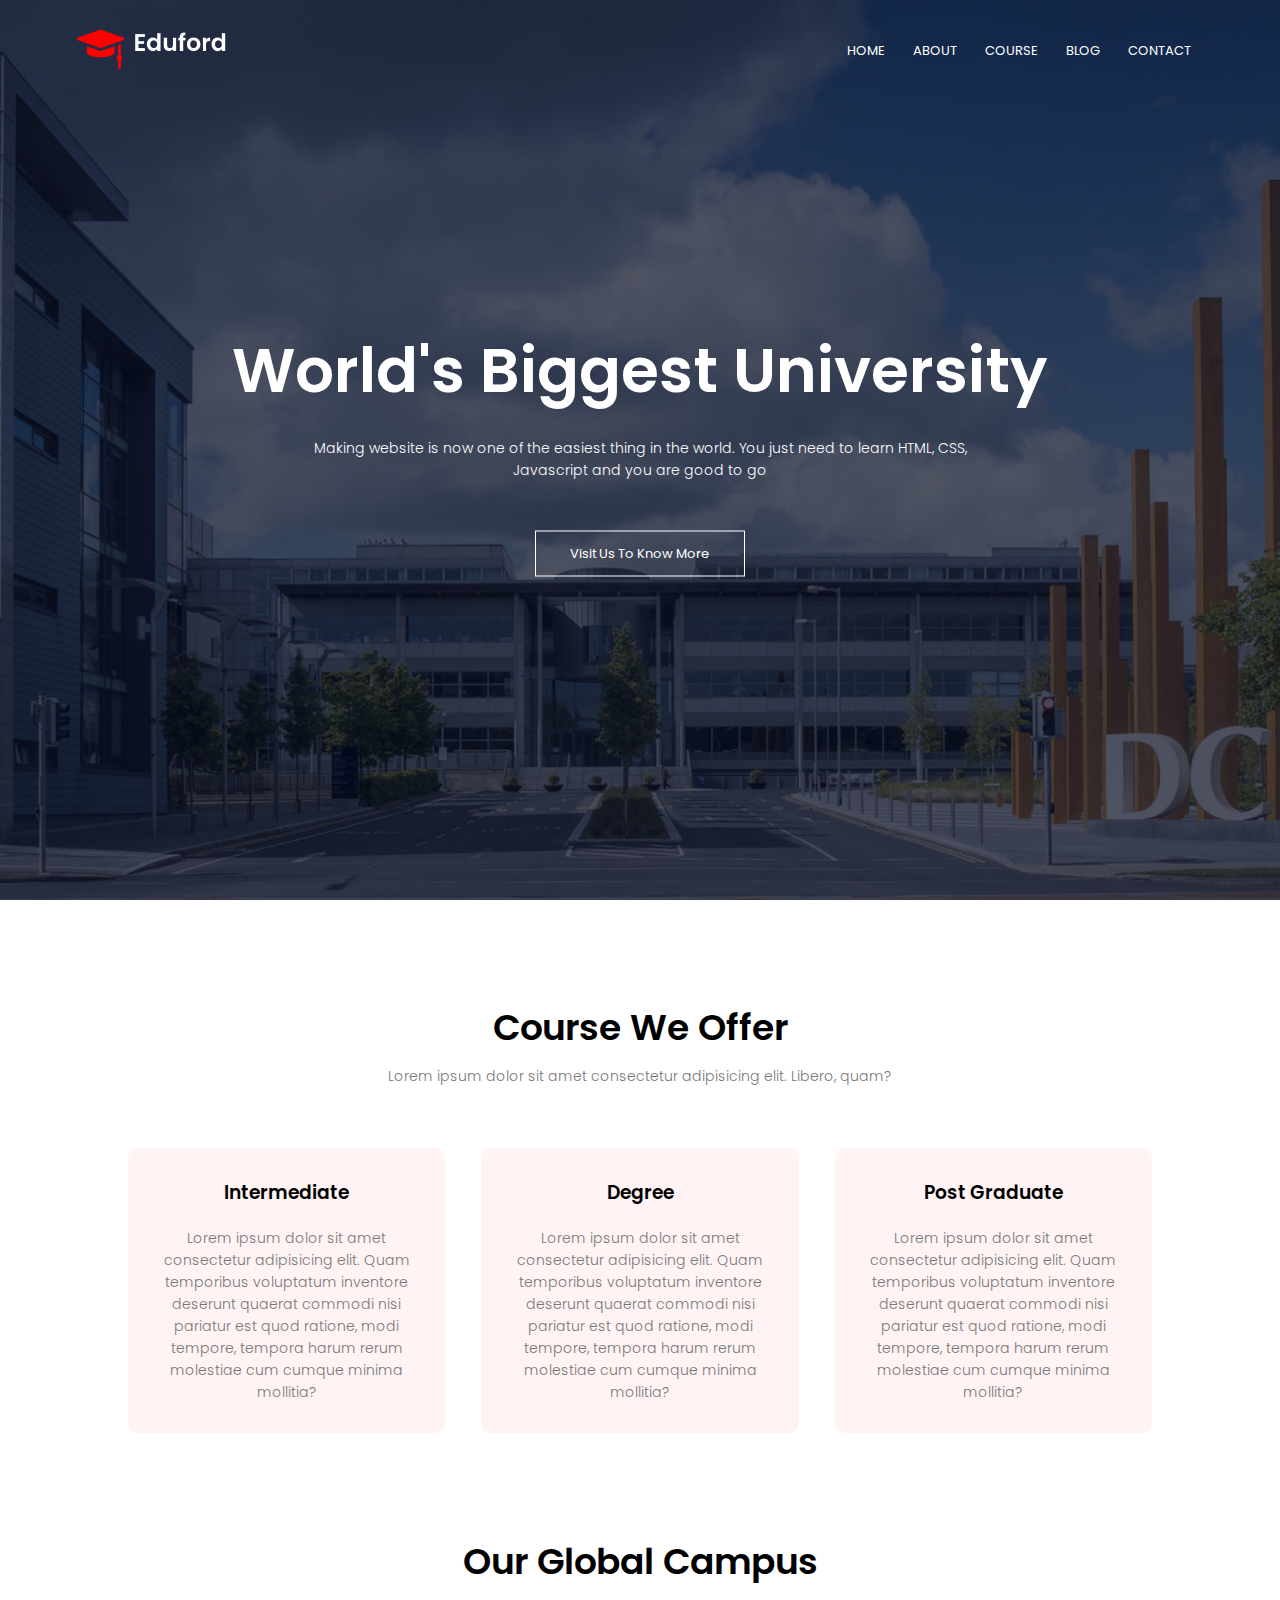
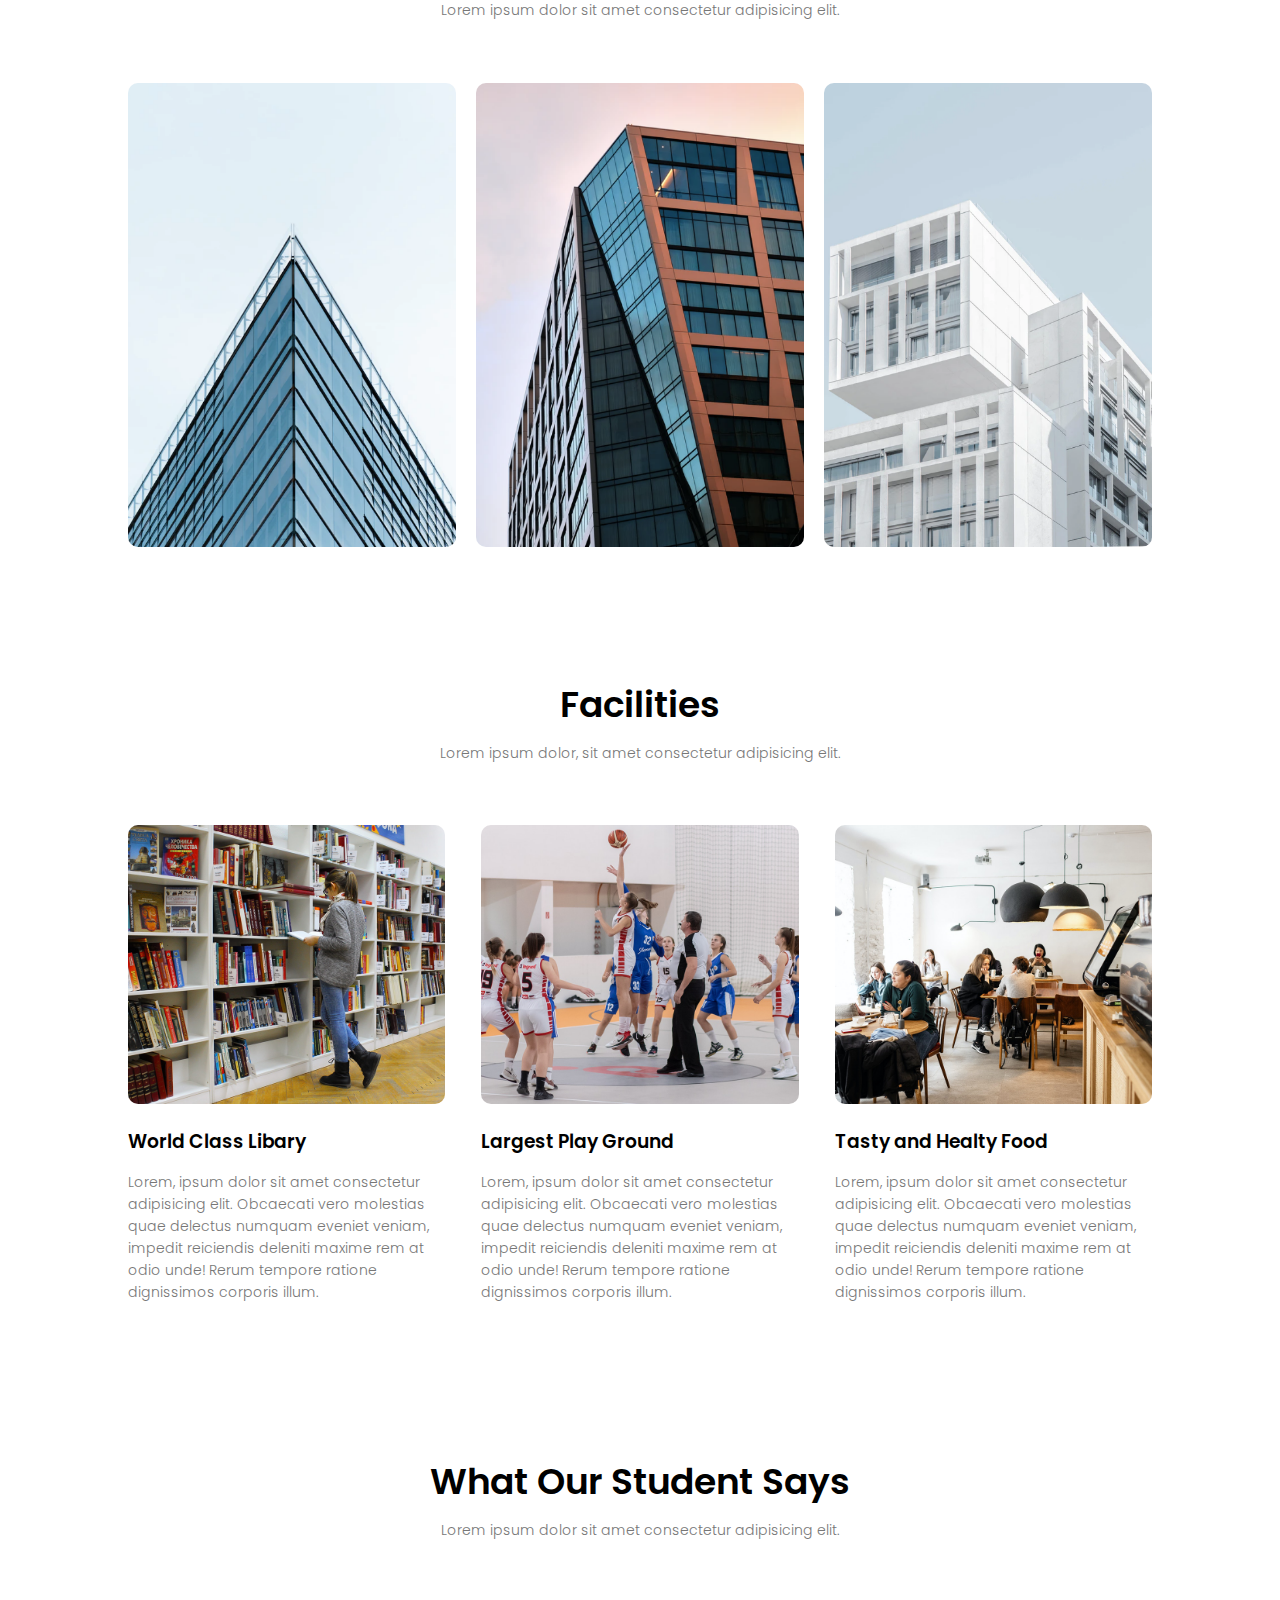
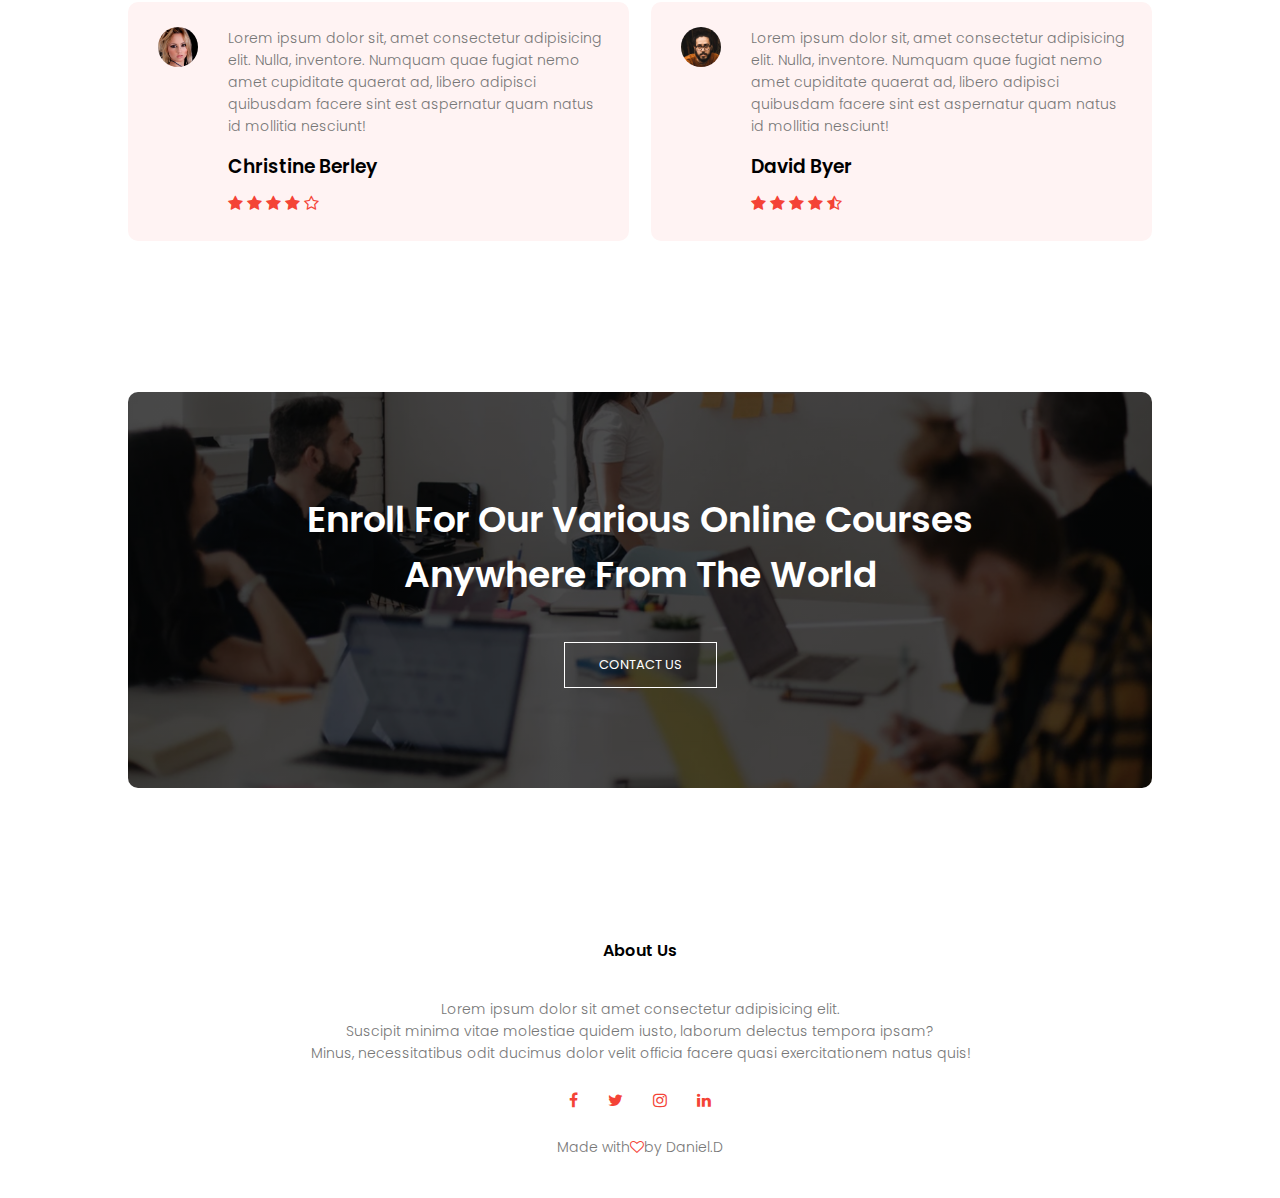
<file: index.html>
<!DOCTYPE html>
<html lang="en">
<head>
    <meta charset="UTF-8">
    <meta http-equiv="X-UA-Compatible" content="IE=edge">
    <meta name="viewport" content="width=device-width, initial-scale=1.0">
    <title>Eduford</title>
    <link rel="stylesheet" href="style.css">
    <link rel="stylesheet" href="https://fonts.googleapis.com/css2?family=Poppins:wght@100;200;300;400;600;700&display=swap">
    <link rel="stylesheet" href="https://stackpath.bootstrapcdn.com/font-awesome/4.7.0/css/font-awesome.min.css">
</head>
<body>
     
    <section class="header">
        <nav class="nav_menu">
            <a href="index.html"><img class="logo" src="./eduford_img/logo.png" alt="logo"></a>
            <div class="nav-links" id="navLinks">
                <!-- <i class="fa fa-times"></i> -->  <!-- online icon for close bar -->
                <img class="svg" src="./close.svg" alt="" onclick="hideMenu()">
                <ul>
                    <li><a href="index.html">HOME</a></li>
                    <li><a href="about.html">ABOUT</a></li>
                    <li><a href="course.html">COURSE</a></li>
                    <li><a href="blog.html">BLOG</a></li>
                    <li><a href="contact.html">CONTACT</a></li>
                </ul>
            </div>
            <!-- <i class="fa fa-bars"></i> --> <!-- online icon for menu bar-->
            <img class="svg" src="./Menu2.svg" alt="" onclick="showMenu()">
        </nav>

        <div class="text-box">
            <h1>World's Biggest University</h1>
            <p>Making website is now one of the easiest thing in the world. 
                You just need to learn HTML, CSS,<br>Javascript and you are good to go
            </p>
            <a href="" class="hero-btn">Visit Us To Know More</a>
        </div>
    </section>

    <!------ Course ------>
    <section class="course">
        <h1>Course We Offer</h1>
        <p>Lorem ipsum dolor sit amet consectetur adipisicing elit. Libero, quam?</p>

        <div class="row">
            <div class="course-col">
                <h3>Intermediate</h3>
                <p>Lorem ipsum dolor sit amet consectetur adipisicing elit. 
                    Quam temporibus voluptatum inventore deserunt quaerat commodi nisi pariatur est quod ratione, 
                    modi tempore, tempora harum rerum molestiae cum cumque minima mollitia?
                </p>
            </div>
            <div class="course-col">
                <h3>Degree</h3>
                <p>Lorem ipsum dolor sit amet consectetur adipisicing elit. 
                    Quam temporibus voluptatum inventore deserunt quaerat commodi nisi pariatur est quod ratione, 
                    modi tempore, tempora harum rerum molestiae cum cumque minima mollitia?
                </p>
            </div>
            <div class="course-col">
                <h3>Post Graduate</h3>
                <p>Lorem ipsum dolor sit amet consectetur adipisicing elit. 
                    Quam temporibus voluptatum inventore deserunt quaerat commodi nisi pariatur est quod ratione, 
                    modi tempore, tempora harum rerum molestiae cum cumque minima mollitia?
                </p>
            </div>
        </div>
    </section>

    <!----- Campus ----->
    <section class="campus">
        <h1>Our Global Campus</h1>
        <p>Lorem ipsum dolor sit amet consectetur adipisicing elit.</p>

        <div class="row">
            <div class="campus-col">
                <img src="./eduford_img/london.png" alt="">
                <div class="layer">
                    <h3>LONDON</h3>
                </div>
            </div>
            <div class="campus-col">
                <img src="./eduford_img/newyork.png" alt="">
                <div class="layer">
                    <h3>NEW YORK</h3>
                </div>
            </div>
            <div class="campus-col">
                <img src="./eduford_img/washington.png" alt="">
                <div class="layer">
                    <h3>WASHINGTON</h3>
                </div>
            </div>
            
        </div>
    </section>

    <!----- Facilities ----->

    <section class="facilities">
        <h1>Facilities</h1>
        <p>Lorem ipsum dolor, sit amet consectetur adipisicing elit.</p>

        <div class="row">
            <div class="facilities-col">
                <img src="./eduford_img/library.png" alt="">
                <h3>World Class Libary</h3>
                <p>Lorem, ipsum dolor sit amet consectetur adipisicing elit. 
                    Obcaecati vero molestias quae delectus numquam eveniet veniam, 
                    impedit reiciendis deleniti maxime rem at odio unde! Rerum tempore ratione 
                    dignissimos corporis illum.
                </p>
            </div>
            <div class="facilities-col">
                <img src="./eduford_img/basketball.png" alt="">
                <h3>Largest Play Ground</h3>
                <p>Lorem, ipsum dolor sit amet consectetur adipisicing elit. 
                    Obcaecati vero molestias quae delectus numquam eveniet veniam, 
                    impedit reiciendis deleniti maxime rem at odio unde! Rerum tempore ratione 
                    dignissimos corporis illum.
                </p>
            </div>
            <div class="facilities-col">
                <img src="./eduford_img/cafeteria.png" alt="">
                <h3>Tasty and Healty Food</h3>
                <p>Lorem, ipsum dolor sit amet consectetur adipisicing elit. 
                    Obcaecati vero molestias quae delectus numquam eveniet veniam, 
                    impedit reiciendis deleniti maxime rem at odio unde! Rerum tempore ratione 
                    dignissimos corporis illum.
                </p>
            </div>
        </div>
    </section>

    <!-- ----- Testimony ----- -->

    <section class="testimonials">
        <h1>What Our Student Says</h1>
        <p>Lorem ipsum dolor sit amet consectetur adipisicing elit.</p>

        <div class="row">
            <div class="testimonials-col">
                <img src="./eduford_img/user1.jpg" alt="">
                <div>
                    <p>Lorem ipsum dolor sit, amet consectetur adipisicing elit. Nulla, inventore. 
                        Numquam quae fugiat nemo amet cupiditate quaerat ad, libero adipisci quibusdam facere sint est 
                        aspernatur quam natus id mollitia nesciunt!
                    </p>
                    <h3>Christine Berley</h3>
                    <i class="fa fa-star"></i>
                    <i class="fa fa-star"></i>
                    <i class="fa fa-star"></i>
                    <i class="fa fa-star"></i>
                    <i class="fa fa-star-o"></i>
                </div>
            </div>
            <div class="testimonials-col">
                <img src="./eduford_img/user2.jpg" alt="">
                <div>
                    <p>Lorem ipsum dolor sit, amet consectetur adipisicing elit. Nulla, inventore. 
                        Numquam quae fugiat nemo amet cupiditate quaerat ad, libero adipisci quibusdam facere sint est 
                        aspernatur quam natus id mollitia nesciunt!
                    </p>
                    <h3>David Byer</h3>
                    <i class="fa fa-star"></i>
                    <i class="fa fa-star"></i>
                    <i class="fa fa-star"></i>
                    <i class="fa fa-star"></i>
                    <i class="fa fa-star-half-o"></i>
                </div>
            </div>
        </div>
    </section>

    <!-- ---- Call To Action ---- -->
    <section class="cta">
        <h1>Enroll For Our Various Online Courses <br>Anywhere From The World</h1>
        <a href="" class="hero-btn">CONTACT US</a>
    </section>

    <!-- ---- Footer ---- -->

    <section class="footer">
        <h4>About Us</h4>
        <p>Lorem ipsum dolor sit amet consectetur adipisicing elit. 
            <br>Suscipit minima vitae molestiae quidem iusto, laborum delectus tempora ipsam?<br>
            Minus, necessitatibus odit ducimus dolor velit officia facere quasi exercitationem natus quis!
        </p>
        <div class="icons">
            <i class="fa fa-facebook"></i>
            <i class="fa fa-twitter"></i>
            <i class="fa fa-instagram"></i>
            <i class="fa fa-linkedin"></i>
        </div>
        <p>Made with<i class="fa fa-heart-o" aria-hidden="true"></i> by Daniel.D</p>
    </section>

    <!------ Javascript for Toogle Menu ----->

    <script>

        var navLinks = document.getElementById("navLinks");

        function showMenu() {
            navLinks.style.right = "0";
        }
        function hideMenu() {
            navLinks.style.right = "-200px";
        }

    </script>
</body>
</html>
</file>
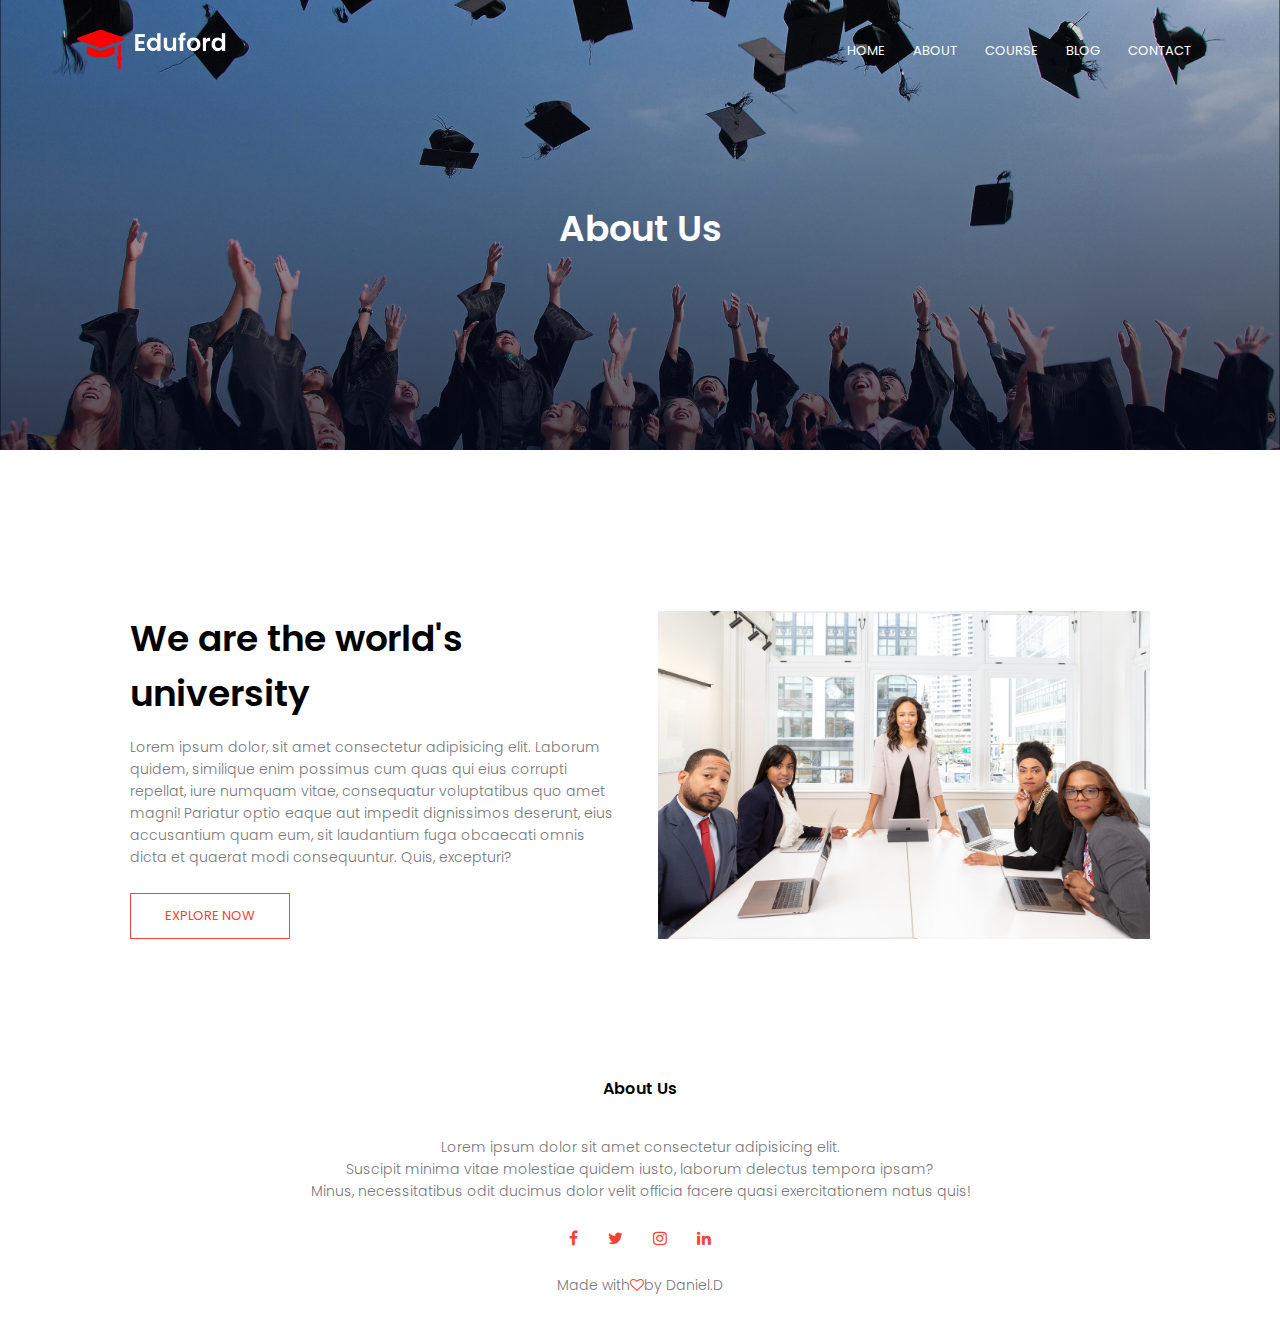
<file: about.html>
<!DOCTYPE html>
<html lang="en">
<head>
    <meta charset="UTF-8">
    <meta http-equiv="X-UA-Compatible" content="IE=edge">
    <meta name="viewport" content="width=device-width, initial-scale=1.0">
    <title>Eduford</title>
    <link rel="stylesheet" href="style.css">
    <link rel="stylesheet" href="https://fonts.googleapis.com/css2?family=Poppins:wght@100;200;300;400;600;700&display=swap">
    <link rel="stylesheet" href="https://stackpath.bootstrapcdn.com/font-awesome/4.7.0/css/font-awesome.min.css">
</head>
<body>
     
    <section class="sub-header">
        <nav class="nav_menu">
            <a href="index.html"><img class="logo" src="./eduford_img/logo.png" alt="logo"></a>
            <div class="nav-links" id="navLinks">
                <!-- <i class="fa fa-times"></i> -->  <!-- online icon for close bar -->
                <img class="svg" src="./close.svg" alt="" onclick="hideMenu()">
                <ul>
                    <li><a href="index.html">HOME</a></li>
                    <li><a href="about.html">ABOUT</a></li>
                    <li><a href="course.html">COURSE</a></li>
                    <li><a href="blog.html">BLOG</a></li>
                    <li><a href="contact.html">CONTACT</a></li>
                </ul>
            </div>
            <!-- <i class="fa fa-bars"></i> --> <!-- online icon for menu bar-->
            <img class="svg" src="./Menu2.svg" alt="" onclick="showMenu()">
        </nav>
        <h1>About Us</h1>
    </section>

    <!-- ----- about us content ----- -->

    <section class="about-us">

        <div class="row">
            <div class="about-col">
                <h1>We are the world's university</h1>
                <p>Lorem ipsum dolor, sit amet consectetur adipisicing elit. Laborum quidem, similique enim possimus 
                    cum quas qui eius corrupti repellat, iure numquam vitae, consequatur voluptatibus quo amet magni! 
                    Pariatur optio eaque aut impedit dignissimos deserunt, eius accusantium quam eum, sit laudantium fuga 
                    obcaecati omnis dicta et quaerat modi consequuntur. 
                    Quis, excepturi?
                </p>
                <a href="" class="hero-btn red-btn">EXPLORE NOW</a>
            </div>
            <div class="about-col">
                <img src="./eduford_img/about.jpg " alt="" srcset="">
            </div>
        </div>
    </section>


    <section class="footer">
        <h4>About Us</h4>
        <p>Lorem ipsum dolor sit amet consectetur adipisicing elit. 
            <br>Suscipit minima vitae molestiae quidem iusto, laborum delectus tempora ipsam?<br>
            Minus, necessitatibus odit ducimus dolor velit officia facere quasi exercitationem natus quis!
        </p>
        <div class="icons">
            <i class="fa fa-facebook"></i>
            <i class="fa fa-twitter"></i>
            <i class="fa fa-instagram"></i>
            <i class="fa fa-linkedin"></i>
        </div>
        <p>Made with <i class="fa fa-heart-o"></i> by Daniel.D</p>
    </section>

    <!------ Javascript for Toogle Menu ----->

    <script>

        var navLinks = document.getElementById("navLinks");

        function showMenu() {
            navLinks.style.right = "0";
        }
        function hideMenu() {
            navLinks.style.right = "-200px";
        }

    </script>
</body>
</html>
</file>
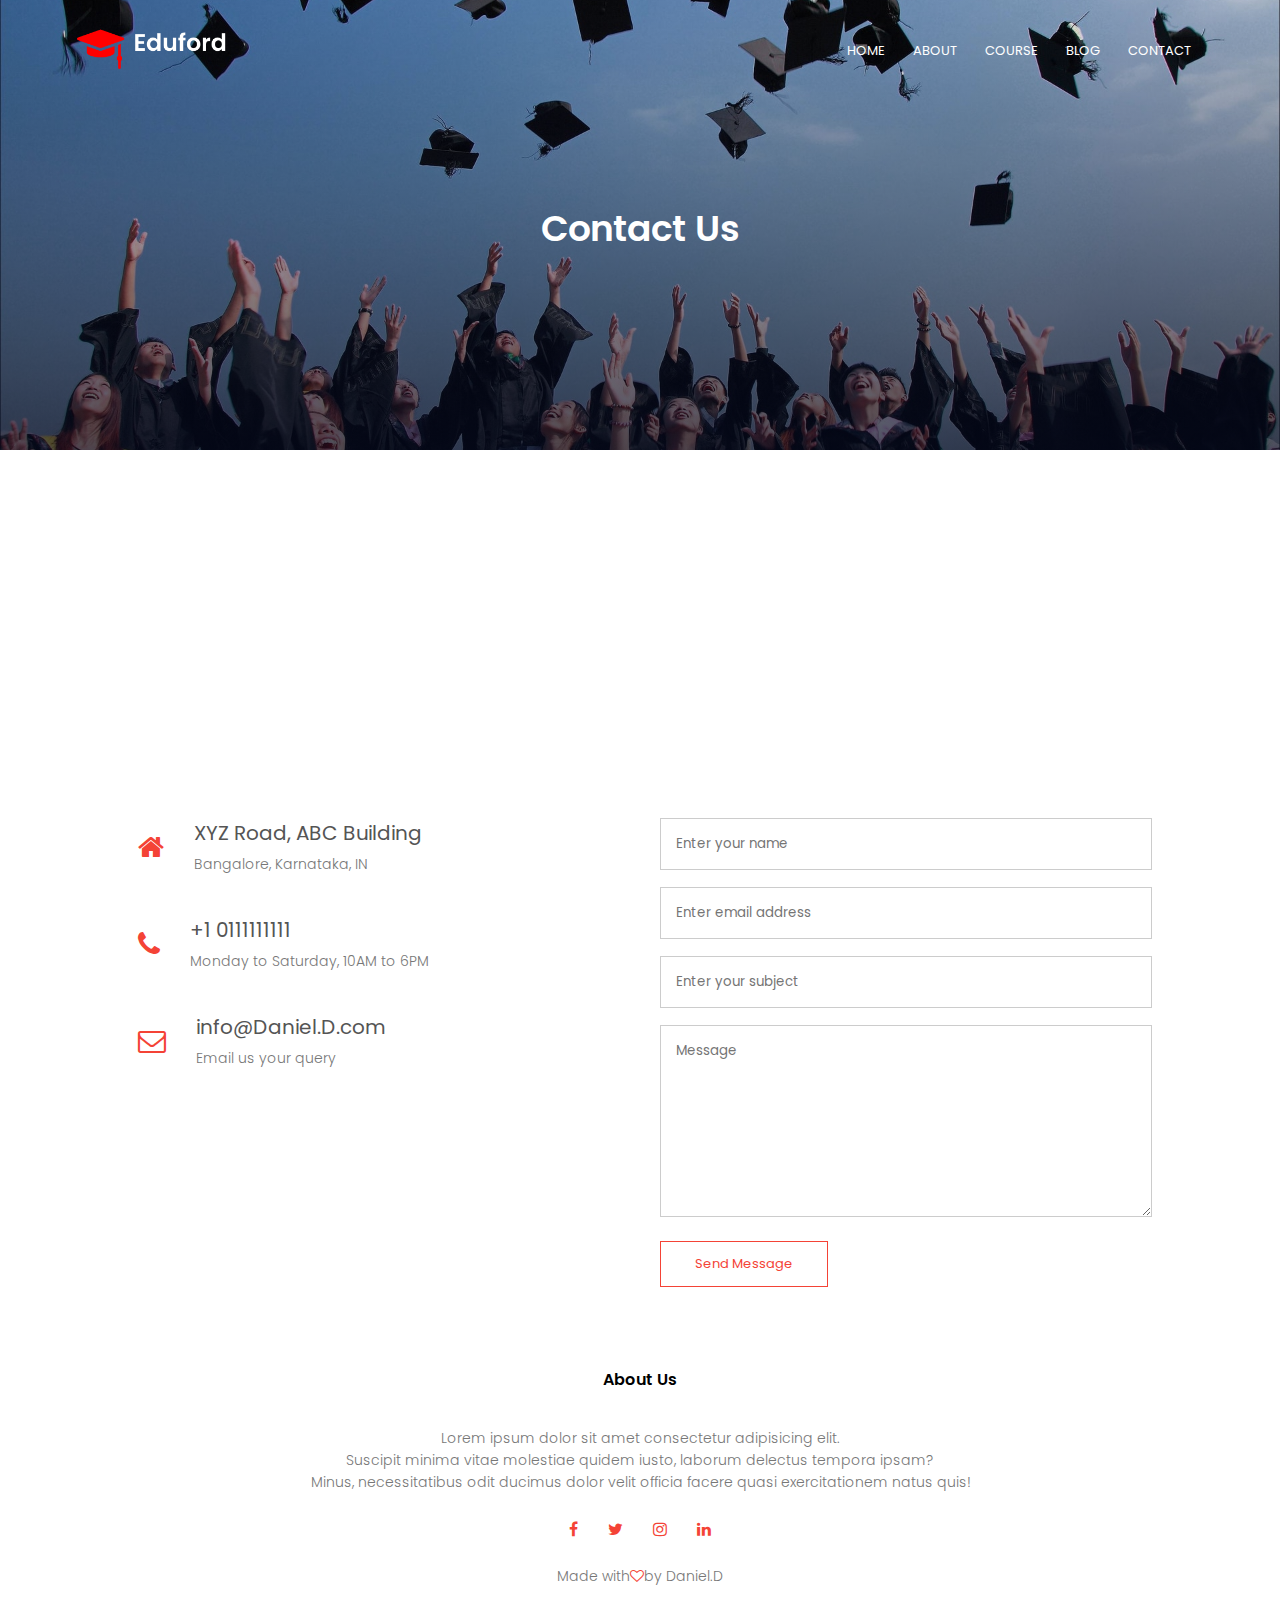
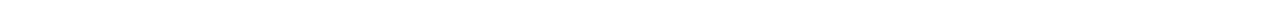
<file: contact.html>
<!DOCTYPE html>
<html lang="en">
<head>
    <meta charset="UTF-8">
    <meta http-equiv="X-UA-Compatible" content="IE=edge">
    <meta name="viewport" content="width=device-width, initial-scale=1.0">
    <title>Eduford</title>
    <link rel="stylesheet" href="style.css">
    <link rel="stylesheet" href="https://fonts.googleapis.com/css2?family=Poppins:wght@100;200;300;400;600;700&display=swap">
    <link rel="stylesheet" href="https://stackpath.bootstrapcdn.com/font-awesome/4.7.0/css/font-awesome.min.css">
</head>
<body>
     
    <section class="sub-header">
        <nav class="nav_menu">
            <a href="index.html"><img class="logo" src="./eduford_img/logo.png" alt="logo"></a>
            <div class="nav-links" id="navLinks">
                <!-- <i class="fa fa-times"></i> -->  <!-- online icon for close bar -->
                <img class="svg" src="./close.svg" alt="" onclick="hideMenu()">
                <ul>
                    <li><a href="index.html">HOME</a></li>
                    <li><a href="about.html">ABOUT</a></li>
                    <li><a href="course.html">COURSE</a></li>
                    <li><a href="blog.html">BLOG</a></li>
                    <li><a href="contact.html">CONTACT</a></li>
                </ul>
            </div>
            <!-- <i class="fa fa-bars"></i> --> <!-- online icon for menu bar-->
            <img class="svg" src="./Menu2.svg" alt="" onclick="showMenu()">
        </nav>
        <h1>Contact Us</h1>
    </section>

    <!-- ----- contact us ----- -->

    <section class="location">
        <iframe src="" frameborder="0"></iframe> <!--  copy the html for usa/other location -->
    </section>

    <section class="contact-us">
        <div class="row">
            <div class="contact-col">
                <div>
                    <i class="fa fa-home"></i>
                    <span>
                        <h5>XYZ Road, ABC Building</h5>
                        <p>Bangalore, Karnataka, IN</p>
                    </span>
                </div>
                <div>
                    <i class="fa fa-phone"></i>
                    <span>
                        <h5>+1 0111111111</h5>
                        <p>Monday to Saturday, 10AM to 6PM</p>
                    </span>
                </div>
                <div>
                    <i class="fa fa-envelope-o"></i>
                    <span>
                        <h5>info@Daniel.D.com</h5>
                        <p>Email us your query</p>
                    </span>
                </div>
            </div>
            <div class="contact-col">
                <form action="form-handler.php" method="post">
                    <input type="text" name="name" placeholder="Enter your name" required>
                    <input type="email" name="email" placeholder="Enter email address" required>
                    <input type="text" name="subject" placeholder="Enter your subject" required>
                    <textarea rows="8" name="message" placeholder="Message" required></textarea>
                    <button type="submit" class="hero-btn red-btn">Send Message</button>
                </form>
            </div>
        </div>
    </section>


    <section class="footer">
        <h4>About Us</h4>
        <p>Lorem ipsum dolor sit amet consectetur adipisicing elit. 
            <br>Suscipit minima vitae molestiae quidem iusto, laborum delectus tempora ipsam?<br>
            Minus, necessitatibus odit ducimus dolor velit officia facere quasi exercitationem natus quis!
        </p>
        <div class="icons">
            <i class="fa fa-facebook"></i>
            <i class="fa fa-twitter"></i>
            <i class="fa fa-instagram"></i>
            <i class="fa fa-linkedin"></i>
        </div>
        <p>Made with <i class="fa fa-heart-o"></i> by Daniel.D</p>
    </section>

    <!------ Javascript for Toogle Menu ----->

    <script>

        var navLinks = document.getElementById("navLinks");

        function showMenu() {
            navLinks.style.right = "0";
        }
        function hideMenu() {
            navLinks.style.right = "-200px";
        }

    </script>
</body>
</html>
</file>
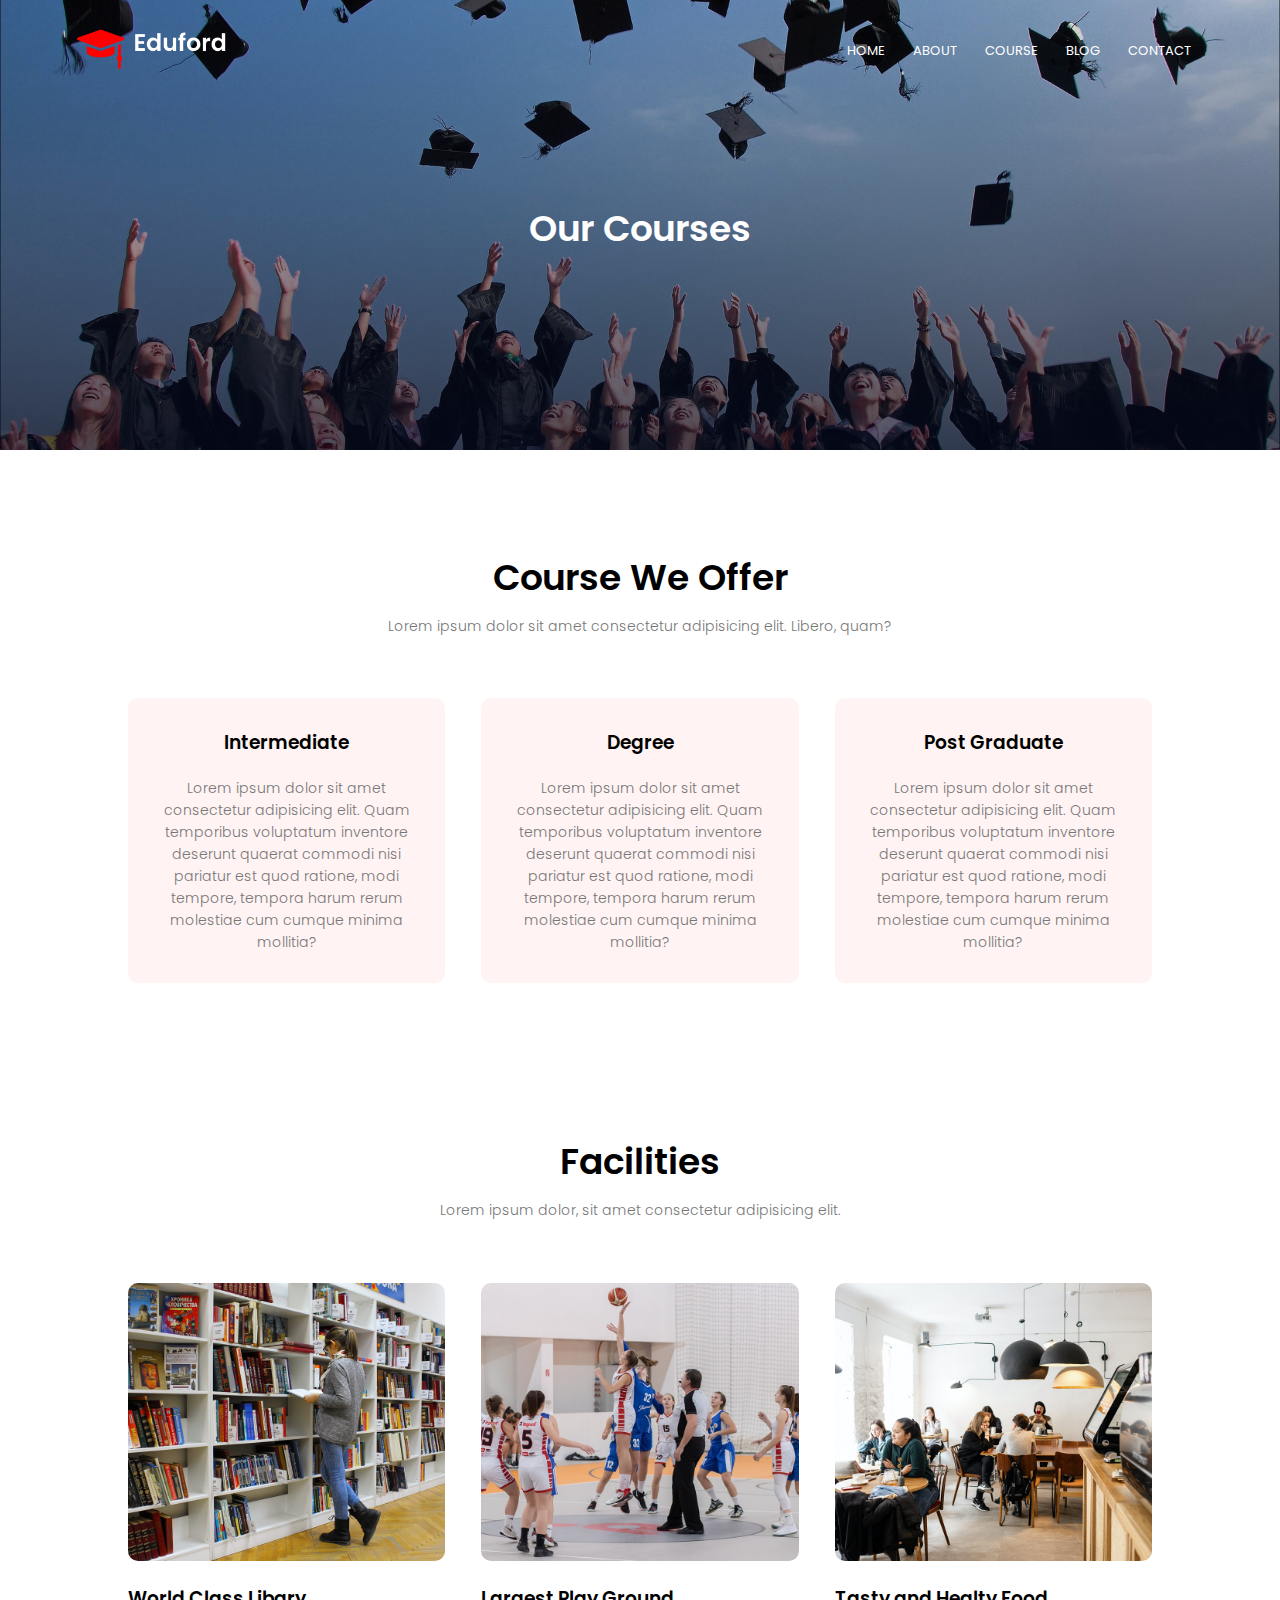
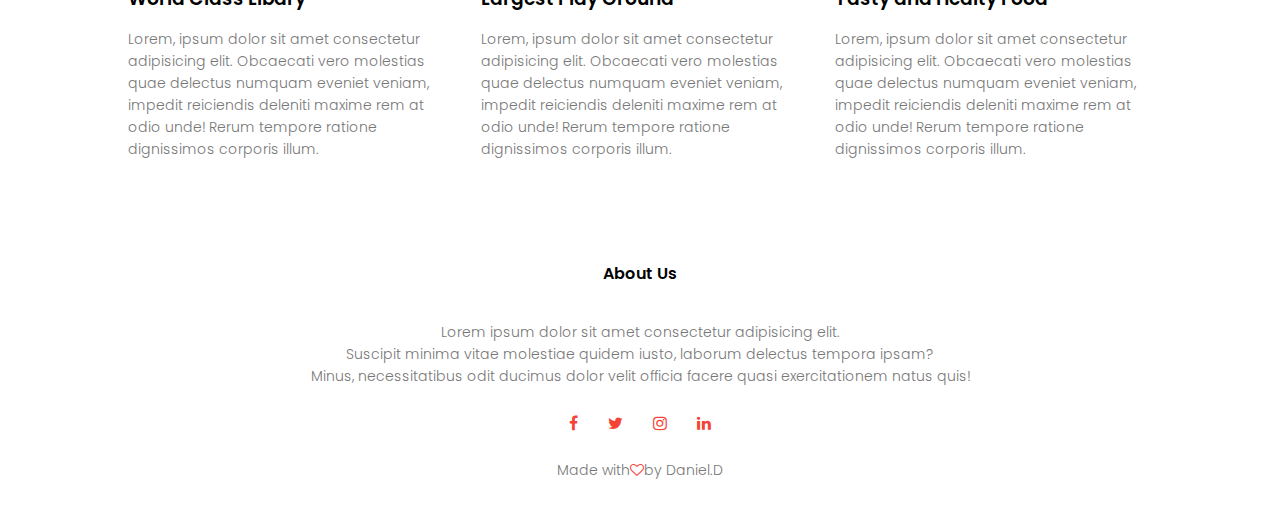
<file: course.html>
<!DOCTYPE html>
<html lang="en">
<head>
    <meta charset="UTF-8">
    <meta http-equiv="X-UA-Compatible" content="IE=edge">
    <meta name="viewport" content="width=device-width, initial-scale=1.0">
    <title>Eduford</title>
    <link rel="stylesheet" href="style.css">
    <link rel="stylesheet" href="https://fonts.googleapis.com/css2?family=Poppins:wght@100;200;300;400;600;700&display=swap">
    <link rel="stylesheet" href="https://stackpath.bootstrapcdn.com/font-awesome/4.7.0/css/font-awesome.min.css">
</head>
<body>
     
    <section class="sub-header">
        <nav class="nav_menu">
            <a href="index.html"><img class="logo" src="./eduford_img/logo.png" alt="logo"></a>
            <div class="nav-links" id="navLinks">
                <!-- <i class="fa fa-times"></i> -->  <!-- online icon for close bar -->
                <img class="svg" src="./close.svg" alt="" onclick="hideMenu()">
                <ul>
                    <li><a href="index.html">HOME</a></li>
                    <li><a href="about.html">ABOUT</a></li>
                    <li><a href="course.html">COURSE</a></li>
                    <li><a href="blog.html">BLOG</a></li>
                    <li><a href="contact.html">CONTACT</a></li>
                </ul>
            </div>
            <!-- <i class="fa fa-bars"></i> --> <!-- online icon for menu bar-->
            <img class="svg" src="./Menu2.svg" alt="" onclick="showMenu()">
        </nav>
        <h1>Our Courses</h1>
    </section>

    <!----- Course ----->

    <section class="course">
        <h1>Course We Offer</h1>
        <p>Lorem ipsum dolor sit amet consectetur adipisicing elit. Libero, quam?</p>

        <div class="row">
            <div class="course-col">
                <h3>Intermediate</h3>
                <p>Lorem ipsum dolor sit amet consectetur adipisicing elit. 
                    Quam temporibus voluptatum inventore deserunt quaerat commodi nisi pariatur est quod ratione, 
                    modi tempore, tempora harum rerum molestiae cum cumque minima mollitia?
                </p>
            </div>
            <div class="course-col">
                <h3>Degree</h3>
                <p>Lorem ipsum dolor sit amet consectetur adipisicing elit. 
                    Quam temporibus voluptatum inventore deserunt quaerat commodi nisi pariatur est quod ratione, 
                    modi tempore, tempora harum rerum molestiae cum cumque minima mollitia?
                </p>
            </div>
            <div class="course-col">
                <h3>Post Graduate</h3>
                <p>Lorem ipsum dolor sit amet consectetur adipisicing elit. 
                    Quam temporibus voluptatum inventore deserunt quaerat commodi nisi pariatur est quod ratione, 
                    modi tempore, tempora harum rerum molestiae cum cumque minima mollitia?
                </p>
            </div>
        </div>
    </section>

    <!----- Facilities ----->

    <section class="facilities">
        <h1>Facilities</h1>
        <p>Lorem ipsum dolor, sit amet consectetur adipisicing elit.</p>

        <div class="row">
            <div class="facilities-col">
                <img src="./eduford_img/library.png" alt="">
                <h3>World Class Libary</h3>
                <p>Lorem, ipsum dolor sit amet consectetur adipisicing elit. 
                    Obcaecati vero molestias quae delectus numquam eveniet veniam, 
                    impedit reiciendis deleniti maxime rem at odio unde! Rerum tempore ratione 
                    dignissimos corporis illum.
                </p>
            </div>
            <div class="facilities-col">
                <img src="./eduford_img/basketball.png" alt="">
                <h3>Largest Play Ground</h3>
                <p>Lorem, ipsum dolor sit amet consectetur adipisicing elit. 
                    Obcaecati vero molestias quae delectus numquam eveniet veniam, 
                    impedit reiciendis deleniti maxime rem at odio unde! Rerum tempore ratione 
                    dignissimos corporis illum.
                </p>
            </div>
            <div class="facilities-col">
                <img src="./eduford_img/cafeteria.png" alt="">
                <h3>Tasty and Healty Food</h3>
                <p>Lorem, ipsum dolor sit amet consectetur adipisicing elit. 
                    Obcaecati vero molestias quae delectus numquam eveniet veniam, 
                    impedit reiciendis deleniti maxime rem at odio unde! Rerum tempore ratione 
                    dignissimos corporis illum.
                </p>
            </div>
        </div>
    </section>


    <!----- Footer ----->

    <section class="footer">
        <h4>About Us</h4>
        <p>Lorem ipsum dolor sit amet consectetur adipisicing elit. 
            <br>Suscipit minima vitae molestiae quidem iusto, laborum delectus tempora ipsam?<br>
            Minus, necessitatibus odit ducimus dolor velit officia facere quasi exercitationem natus quis!
        </p>
        <div class="icons">
            <i class="fa fa-facebook"></i>
            <i class="fa fa-twitter"></i>
            <i class="fa fa-instagram"></i>
            <i class="fa fa-linkedin"></i>
        </div>
        <p>Made with <i class="fa fa-heart-o"></i> by Daniel.D</p>
    </section>

    <!------ Javascript for Toogle Menu ----->

    <script>

        var navLinks = document.getElementById("navLinks");

        function showMenu() {
            navLinks.style.right = "0";
        }
        function hideMenu() {
            navLinks.style.right = "-200px";
        }

    </script>
</body>
</html>
</file>
<file: style.css>
* {
    margin:  0;
    padding: 0;
    font-family: 'Poppins', sans-serif;
}
.header {
    position: relative;
    min-height: 100vh;
    width: 100%;
    background-image: linear-gradient(rgba(4,9,30,0.7), rgba(4,9,30,0.7)), url(eduford_img/banner.png);
    background-position: center;
    background-size: cover;
}
nav {
    display: flex;
    padding: 2% 6%;
    justify-content: space-between;
    align-items: center;
}
.nav_menu .logo{
    width: 150px;
}
.nav-links {
    flex: 1;
    text-align: right;
}
.nav-links ul li {
    list-style: none;
    display: inline-block;
    padding: 8px 12px;
    position: relative;
}
.nav-links ul li a {
    color: #fff;
    text-decoration: none;
    font-size: 13px;
}
.nav-links ul li::after {
    content: '';
    width: 0%;
    height: 2px;
    background: #f44336;
    display: block;
    margin: auto;
    transition: 0.5s;
}
.nav-links ul li:hover::after {
    width: 100%;
}
.text-box {
    width: 90%;
    color: #fff;
    position: absolute;
    top: 50%;
    left: 50%;
    transform: translate(-50%, -50%);
    text-align: center;
}
.text-box h1 {
    font-size: 62px;
}
.text-box p {
    margin: 10px 0 40px;
    font-size: 14px;
    color: #fff;
}
.hero-btn {
    display: inline-block;
    text-decoration: none;
    color: #fff;
    border: 1px solid #fff;
    padding: 12px 34px;
    font-size: 13px;
    background: transparent;
    position: relative;
    cursor: pointer;
}
.hero-btn:hover {
    border: 1px solid #f44336;
    background: #f44336;
    transition: 1s;
}
.nav-links img, .nav_menu img {
    width: 20px;
}
nav .svg {
    display: none;
}

@media (max-width: 700px){
    .text-box h1 {
        font-size: 20px;
    }
    .nav-links ul li {
        display: block;
    }
    .nav-links {
        position: fixed;
        background: #f44336;
        height: 100vh;
        width: 200px;
        top: 0;
        right: -200px;
        text-align: left;
        z-index: 2;
        transition: 1s;
    }
    nav .svg {
        display: block;
        color: #fff;
        margin: 10px;
        font-size: 22px;
        cursor: pointer;
    }
    .nav-links ul {
        padding: 30px;
    }
}


/*--- Course ---*/
.course {
    width: 80%;
    margin: auto;
    text-align: center;
    padding-top: 100px;
}
h1 {
    font-size: 36px;
    font-weight: 600;
}
p {
    color: #777;
    font-size: 14px;
    font-weight: 300;
    line-height: 22px;
    padding: 10px;
}
.row{
    margin-top: 5%;
    display: flex;
    justify-content: space-between;
}
.course-col {
    flex-basis: 31%;
    background: #fff3f3;
    border-radius: 10px;
    margin-bottom: 5%;
    padding: 20px 12px;
    box-sizing: border-box;
}
h3 {
    text-align: center;
    font-weight: 600;
    margin: 10px 0;
}
.course-col:hover {
    box-shadow: 0 0 20px 0px rgba(0,0,0,0.2);
}
@media(max-width: 700px) {
    .row {
        flex-direction: column;
    }
}

/* ---- Campus ---- */
.campus {
    width: 80%;
    margin: auto;
    text-align: center;
    padding-top: 50px;
}
.campus-col {
    flex-basis: 32%;
    border-radius: 10px;
    margin-bottom: 30px;
    position: relative;
    overflow: hidden;
}
.campus-col img {
    width: 100%;
    display: block;
}
.layer {
    background: transparent;
    height: 100%;
    width: 100%;
    position: absolute;
    top: 0;
    left: 0;
}
.layer:hover {
    background: rgba(226, 0, 0, 0.7);
}
.layer h3{
    width: 100%;
    font-weight: 500;
    color: #fff;
    font-size: 26px;
    bottom: 0;
    left: 50%;
    transform: translateX(-50%);
    position: absolute;
    opacity: 0;
    transition: 0.5s;
}
.layer:hover h3 {
    bottom: 49%;
    opacity: 1;
}

/* ----- Facilities ----- */
.facilities {
    width: 80%;
    margin: auto;
    text-align: center;
    padding-top: 100px;
}
.facilities-col {
    flex-basis: 31%;
    border-radius: 10px;
    margin-bottom: 5%;
    text-align: left;
}
.facilities-col img {
    width: 100%;
    border-radius: 10px;
}
.facilities-col p {
    padding: 0;
}
.facilities-col h3 {
    margin-top: 16px;
    margin-bottom: 15px;
    text-align: left;
}

 /* ----- Testimonies ----- */
 .testimonials {
    width: 80%;
    margin: auto;
    padding-top: 100px;
    text-align: center;
}
.testimonials-col {
    flex-basis: 44%;
    border-radius: 10px;
    margin-bottom: 5%;
    text-align: left;
    background: #fff3f3;
    padding: 25px;
    cursor: pointer;
    display: flex;
}
.testimonials-col img {
    height: 40px;
    margin-left: 5px;
    margin-right: 30px;
    border-radius: 50%;
}
.testimonials-col p {
    padding: 0;
}
.testimonials-col h3 {
    margin-top: 15px;
    text-align: left;
}
.testimonials-col .fa {
    color: #f44336;
}

@media(max-width: 700px) {
    .testimonials-col img {
        margin-left: 0px;
        margin-right: 15px;
    }
}

/* --- Call To Action --- */
.cta {
    margin: 100px auto;
    width: 80%;
    background-image: linear-gradient(rgba(0,0,0,0.7),rgba(0,0,0,0.7)),url(./eduford_img/banner2.jpg);
    background-position: center;
    background-size: cover;
    border-radius: 10px;
    text-align: center;
    padding: 100px 0;
}
.cta h1 {
    color: #fff;
    margin-bottom: 40px;
    padding: 0;
}

@media(max-width: 700px) {
    .cta h1 {
        font-size: 24px;
    }
}

/* ------ footer ------ */
.footer {
    width: 100%;
    text-align: center;
    padding: 30px 0;
}
.footer h4 {
    margin-bottom: 25px;
    margin-top: 20px;
    font-weight: 600;
}
.icons .fa {
    color: #f44336;
    margin: 0 13px;
    cursor: pointer;
    padding: 18px 0;
}
.fa-heart-o {
    color: #f44336;
}

/* ----- about us page ----- */
.sub-header {
    height: 50vh;
    width: 100%;
    background-image: linear-gradient(rgba(4,9,30,.07),rgba(4,9,30,0.7)),url(./eduford_img/background.jpg);
    background-position: center;
    background-size: cover;
    text-align: center;
    color: #fff;
}
.sub-header h1 {
    margin-top: 100px;
}
.about-us {
    width: 80%;
    margin: auto;
    padding-top: 80px;
    padding-bottom: 50px;
}
.about-col {
    flex-basis: 48%;
    padding: 30px 2px;
}
.about-col img {
    width: 100%;
}
.about-col h1 {
    padding-top: 0;
}
.about-col p {
    padding: 15px 0 25px;
}
.red-btn {
    border: 1px solid #f44336;
    background: transparent;
    color: #f44336;
}
.red-btn:hover {
    color: #fff;
}

/* ----- blog content ----- */
.blog-content {
    width: 80%;
    margin: auto;
    padding: 60px 0;
}
.blog-left {
    flex-basis: 65%;
}
.blog-left img {
    width: 100%;
}
.blog-left h2 {
    color: #222;
    font-weight: 600;
    margin: 30px 0;
}
.blog-left p {
    color: #999;
    padding: 0;
}
.blog-right {
    flex-basis: 32%;
}
.blog-right h3 {
    background: #f44336;
    color: #fff;
    padding: 7px 0;
    font-size: 16px;
    margin-bottom: 20px;
}
.blog-right div {
    display: flex;
    align-items: center;
    justify-content: space-between;
    color: #555;
    padding: 8px;
    box-sizing: border-box;
}
.comment-box {
    border: 1px solid #ccc;
    margin: 50px 0;
    padding: 10px 20px;
}
.comment-box h3 {
    text-align: left;
}
.comment-form input, .comment-form textarea {
    width: 100%;
    padding: 10px;
    margin: 15px 0;
    box-sizing: border-box;
    border: none;
    outline: none;
    background: #f0f0f0;
}
.comment-form button {
    margin: 10px 0;
}

@media (max-width: 700px) {
    .sub-header h1 {
        font-size: 24px;
    }
}

/* ----- contact us page ----- */

.location {
    width: 80%;
    margin: auto;
    padding: 80px 0;
}
.location iframe {
    width: 100%;
}
.contact-us {
    width: 80%;
    margin: auto;
}
.contact-col {
    flex-basis: 48%;
    margin-bottom: 30px;
}
.contact-col div {
    display: flex;
    align-items: center;
    margin-bottom: 40px;
}
.contact-col div .fa {
    font-size: 28px;
    color: #f44336;
    margin: 10px;
    margin-right: 30px;
}
.contact-col div p {
    padding: 0;
}
.contact-col div h5 {
    font-size: 20px;
    margin-bottom: 5px;
    color: #555;
    font-weight: 400;
}
.contact-col input, .contact-col textarea {
    width: 100%;
    padding: 15px;
    margin-bottom: 17px;
    outline: none;
    border: 1px solid #ccc;
    box-sizing: border-box;
} 
.footer p{
    display: flex;
    justify-content: center;
    align-items: center;
}
.footer p img {
    width: 1%;
    color: #f44336;
    background-color: green;
}
.icons .fa {
    color: #f44336;
    margin: 0 13px;
    cursor: pointer;
    padding: 18px 0;
}
@media only screen and (max-width: 700px) {
    .footer p img {
        width: 4%;
    }
}
</file>
